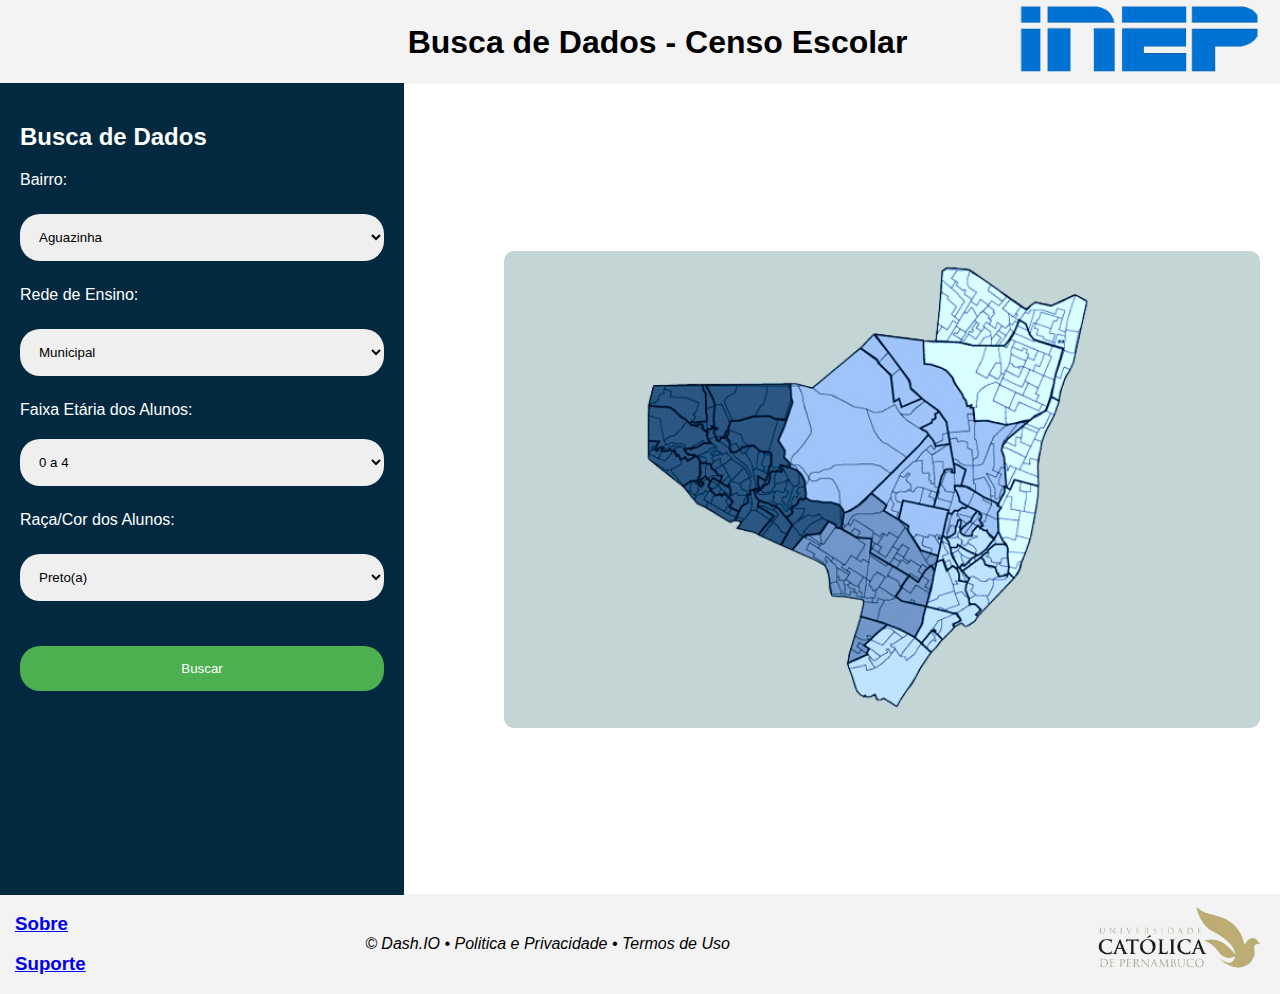
<file: index.html>
<!DOCTYPE html>
<html lang="pt-Br">
<head>
    <meta charset="UTF-8">
    <meta name="viewport" content="width=device-width, initial-scale=1.0">
    <title>Censo 2022 Olinda</title>
    <link rel="stylesheet" href="estilo.css">
</head>
<body>
    <header>
        <div>
            <img src="img/branco.png" alt="">
        </div>
        <div>
          <h1>Busca de Dados - Censo Escolar</h1>
        </div>
        <div>
          <img src="img/inep.png" alt="Imagem Representativa" width="250" height="100">
        </div>
    </header>
    <main>
        <div class="ladoSite">
            <h2>Busca de Dados</h2>
            <form id="formulario">
                <div class="pesquisaDados">
                    <label for="bairro">Bairro:</label>
                    <select id="bairro">
                        <option value="valor1">Aguazinha</option>
                        <option value="valor2">Aguas Compridas</option>
                        <option value="valor3">Alto da Bondade</option>
                        <option value="valor4">Alto da Conquista</option>
                        <option value="valor5">Alto do Cajueiro</option>
                        <option value="valor6">Alto do Sol Nascente</option>
                        <option value="valor7">Amaro Branco</option>
                        <option value="valor8">Amparo</option>
                        <option value="valor9">Bairro Novo</option>
                        <option value="valor10">Bonsucesso</option>
                        <option value="valor11">Bultrins</option>
                        <option value="valor12">Caixa Dagua</option>
                        <option value="valor13">Casa Caiada</option>
                        <option value="valor14">Cidade Tabajara</option>
                        <option value="valor15">Fragoso</option>
                        <option value="valor16">Guadalupe</option>
                        <option value="valor17">Jardim Atlantico</option>
                        <option value="valor18">Jardim Brasil</option>
                        <option value="valor19">Jatoba</option>
                        <option value="valor20">Monte</option>
                        <option value="valor21">Olinda</option>
                        <option value="valor22">Ouro Preto</option>
                        <option value="valor23">Passarinho</option>
                        <option value="valor24">Peixinhos</option>
                        <option value="valor25">Rio Doce</option>
                        <option value="valor26">Rosario</option>
                        <option value="valor27">Salgadinho</option>
                        <option value="valor28">Santa Tereza</option>
                        <option value="valor29">Sapucaia</option>
                        <option value="valor30">Sao Benedito</option>
                        <option value="valor31">Sitio Novo</option>
                        <option value="valor32">Tabajara</option>
                        <option value="valor33">Varadouro</option>
                        <option value="valor34">Vila Popular</option>
                        <option value="valor35">Todos os Bairros</option>
                    </select>
                </div>
                <div class="pesquisaDados">
                    <label for="redeEnsino">Rede de Ensino:</label>
                    <select id="redeEnsino">
                        <option value="valor1">Municipal</option>
                        <option value="valor2">Estadual</option>
                        <option value="valor3">Federal</option>
                        <option value="valor4">Privada</option>
                        <option value="valor5">Todas as Redes</option>
                    </select>
                </div>
                <div class="pesquisaDados">
                    <lapel for="instituicao">Faixa Etária dos Alunos:</lapel>
                    <select id="instituicao">
                        <option value="valor1">0 a 4</option>
                        <option value="valor2">5 a 9</option>
                        <option value="valor3">10 a 14</option>
                        <option value="valor4">15 a 18</option>
                        <option value="valor5">19 a 25</option>
                        <option value="valor6">Todas as Idades</option>
                    </select>
                </div>
                <div class="pesquisaDados">
                    <label for="Data/Ano">Raça/Cor dos Alunos:</label>
                    <select id="Data/Ano">
                      <option value="valor1">Preto(a)</option>
                      <option value="valor2">Pardo(a)</option>
                      <option value="valor3">Branco(a)</option>
                      <option value="valor4">Indígena</option>
                      <option value="valor5">Amarelo(a)</option>
                      <option value="valor6">Todas as Raças</option>
                    </select>
                </div>
            </form>
            <form action="paggraficos.html">
                <input type="submit" value="Buscar"/>
            </form>
        </div>
        <div class="imagemOlinda">
            <img src="img/mapa.png" alt="Mapa de Olinda">
        </div>
    </main>
    <footer>
        <div>
            <h3><a href="sobre.html">Sobre</a></h3>
            <h3><a href="sobre.html">Suporte</a></h3>
        </div>
        <div><address>&copy; Dash.IO  •  Politica e Privacidade  •  Termos de Uso</address></div>
        <div class="imagem">
            <img src="img/logounicap.png" alt="Logo Unicap" width: 134px; height: 55px>
        </div>
    </footer>
</body>
</html>
</file>
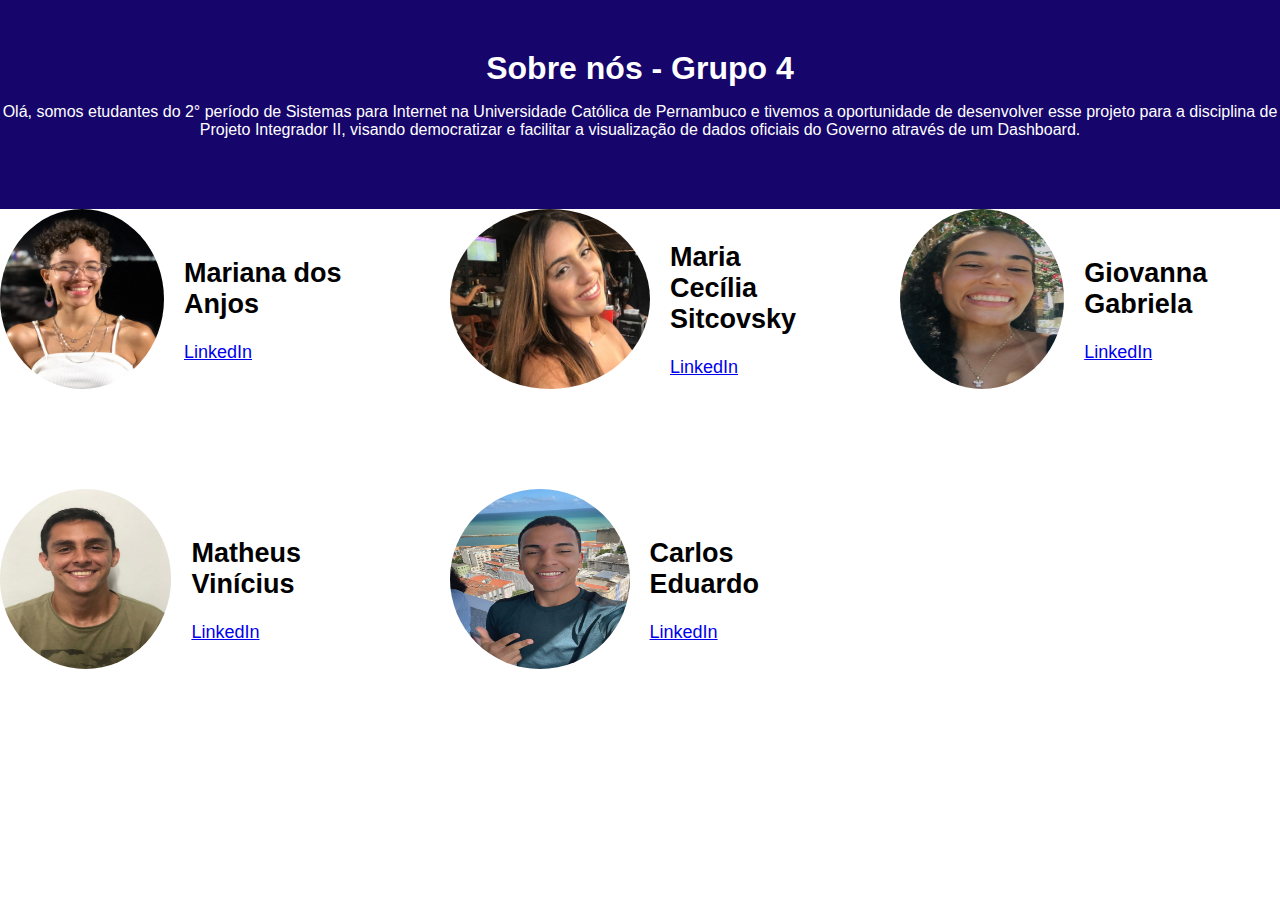
<file: sobre.html>
<!DOCTYPE html>
<html lang="en">
<head>
  <meta charset="UTF-8">
  <title>Sobre Nós - Grupo 4</title>
  <link rel="stylesheet" href="estilosobre.css">
</head>
<body>
  <header>
    <h1> Sobre nós - Grupo 4</h1>
    <p>Olá, somos etudantes do 2° período de Sistemas para Internet na Universidade Católica de Pernambuco e tivemos a oportunidade de desenvolver esse projeto para a disciplina de Projeto Integrador II, visando democratizar e facilitar a visualização de dados oficiais do Governo através de um Dashboard.</p>
  </header>

  <main id="team-container" class="team-grid">

  </main>

  <script src="script.js"></script>
</body>
</html>
</file>
<file: estilo.css>
body, html {
height: 100%;
margin: 0;
font-family: Arial, sans-serif;
background-color: white;
}

header {
background-color: #F3F3F3;
display: flex;
flex-direction: row;
align-items: center;
justify-content: space-between;
padding: 0 15px;
}

footer {
background-color: #F3F3F3;
display: flex;
flex-direction: row;
align-items: center;
justify-content: space-between;
padding: 0 15px;
}

h1 {
margin: 0;
align-items: center;
}

img {
max-height: 80px; /* Ajuste a altura conforme necessário */
margin-left: 80px; /* Adiciona um espaço entre o título e a logo */
}

main {
display: flex;
justify-content: center;
align-items: center;
height: calc(100vh - 100px); /* Ajusta a altura para centralizar */
}

main {
display: flex;
height: 90%;
}

.ladoSite {
background-color: #022940;
color: #fff;
width: 30%;
padding: 20px;
height: 95.2%;
}


.imagemOlinda {
flex: 1; /* Para ocupar o restante do espaço */
padding: 20px;
width: fit-content; /* Ajusta o tamanho para caber o conteúdo */
background-color: #ffffff30;
display: flex;
justify-content: center;
align-items: center;
}

.imagemOlinda img {
max-width: 1000px;
max-height: 1000px; /* Mantém a altura proporcional */
border-radius: 10px;
}

/* Estilos para o formulário de busca */
#formulario {
display: flex;
flex-direction: column;
}

.pesquisaDados {
margin-bottom: 25px;
}

label {
margin-bottom: 5px;
display: block;
color: #fff;
}

select, input {
padding: 15px;
border-radius: 20px;
border: none;
outline: none;
width: 100%;
margin-top: 20px;
}

input {
background-color: #4CAF50;
color: white;
cursor: pointer;
}

input:hover {
background-color: #45a049;
}
</file>
<file: estilosobre.css>
/* Estilos básicos para a página */
body {
    font-family: Arial, sans-serif;
    margin: 0;
    padding: 0;
  }
  
  header {
    background-color: #16056b;
    color: white;
    text-align: center;
    padding: 50px 0;
  }
  
  h1 {
    margin: 0;
  }
  
  p {
    margin-bottom: 20px;
  }
  
  /* Estilos para a exibição dos integrantes */
  .member {
    display: flex;
    align-items: center;
    margin-bottom: 30px; /* Aumentando o espaçamento entre os integrantes */
  }
  
  .member img {
    width: 200px;
    height: 180px;
    border-radius: 50%;
    margin-right: 20px;
  }
  
  .member-info {
    font-size: 18px;
  }
  
  .team-grid {
    display: grid;
    grid-template-columns: repeat(3, 1fr);
    gap: 70px; /* Espaçamento entre as colunas */
  }
  
  @media (max-width: 1024px) {
    .team-grid {
      grid-template-columns: repeat(2, 1fr);
    }
  }
  
  @media (max-width: 768px) {
    .team-grid {
      grid-template-columns: 1fr;
    }
  }
</file>
